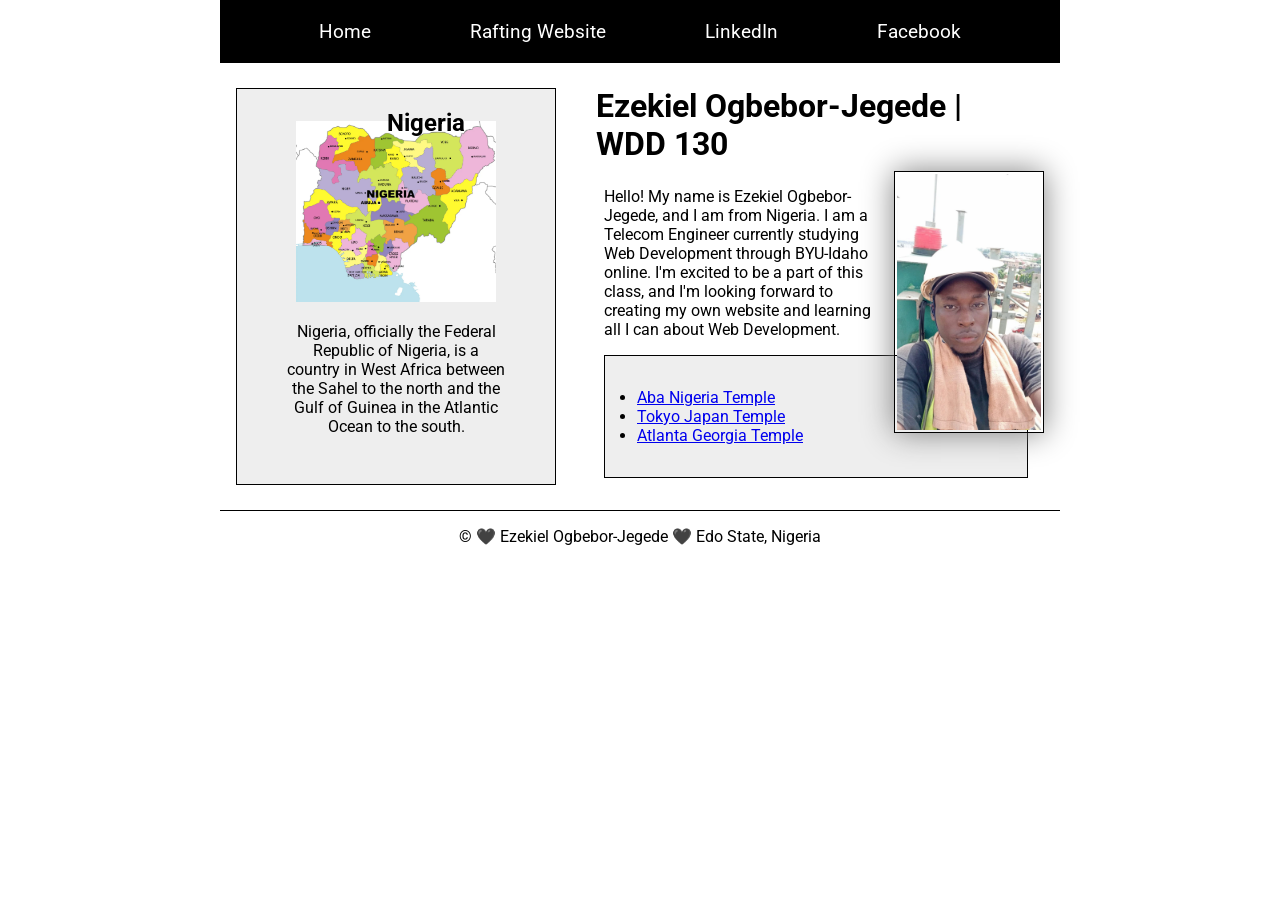
<file: index.html>
<!-- 27 July 2026 -->
<!DOCTYPE html>
<html lang="en-US">

<head>
    <meta charset="UTF-8">
    <meta name="viewport" content="width=device-width, initial-scale=1.0">
    <title>Ezekiel Ogbebor-Jegede | WDD 130</title>
    <meta name="description" content="Ezekiel Ogbebor-Jegede, WDD 130, My personal Website.">
    <meta name="author" content="Ezekiel Ogbebor-Jegede">
    <link rel="stylesheet" href="styles/styles.css">
    <link rel="preconnect" href="https://fonts.googleapis.com">
    <link rel="preconnect" href="https://fonts.gstatic.com" crossorigin>
    <link
      href="https://fonts.googleapis.com/css2?family=Roboto:ital,wght@0,100..900;1,100..900&display=swap"
      rel="stylesheet">
</head>

<body>
    <header>
        <nav>
            <a href="#">Home</a>
            <a href="wwr/">Rafting Website</a>
            <a href="https://linkedin.com">LinkedIn</a>
            <a href="https://facebook.com">Facebook</a>
        </nav>
    </header>
    <div class="grid">
        <main>
            <h1>Ezekiel Ogbebor-Jegede | WDD 130</h1>
            <img src="images/profile.webp" alt="Hello, my name is Ezekiel Ogbebor-Jegede"
              width="200" height="300">
            <p> Hello! My name is Ezekiel Ogbebor-Jegede, and I am from Nigeria. I am a Telecom
                Engineer
                currently studying Web Development through BYU-Idaho online. I'm excited to be a
                part of
                this class, and I'm looking forward to creating my own website and learning all I
                can
                about Web Development. </p>
            <ul class="box indent">
                <li><a href="https://www.churchofjesuschrist.org/temples/details/aba-nigeria-temple?lang=eng"
                      target="*_blank*">Aba Nigeria Temple</a></li>
                <li><a href="https://www.churchofjesuschrist.org/temples/details/tokyo-japan-temple?lang=eng"
                      target="*_blank*"> Tokyo Japan Temple</a></li>
                <li><a href="https://www.churchofjesuschrist.org/temples/details/atlanta-georgia-temple?lang=eng"
                      target="*_blank*"> Atlanta Georgia Temple</a></li>
            </ul>
        </main>
        <aside class="box">
            <h2>Nigeria </h2>
            <img src="images/map-of-nigeria.webp" alt="Map of Nigeria with every State.">
            <p>Nigeria, officially the Federal Republic of Nigeria, is a country in West Africa
                between
                the Sahel to the north and the Gulf of Guinea in the Atlantic Ocean to the south.
            </p>
        </aside>
    </div>
    <footer>
        <p>&copy; 🖤 Ezekiel Ogbebor-Jegede 🖤 Edo State, Nigeria </p>
    </footer>
</body>

</html>
</file>
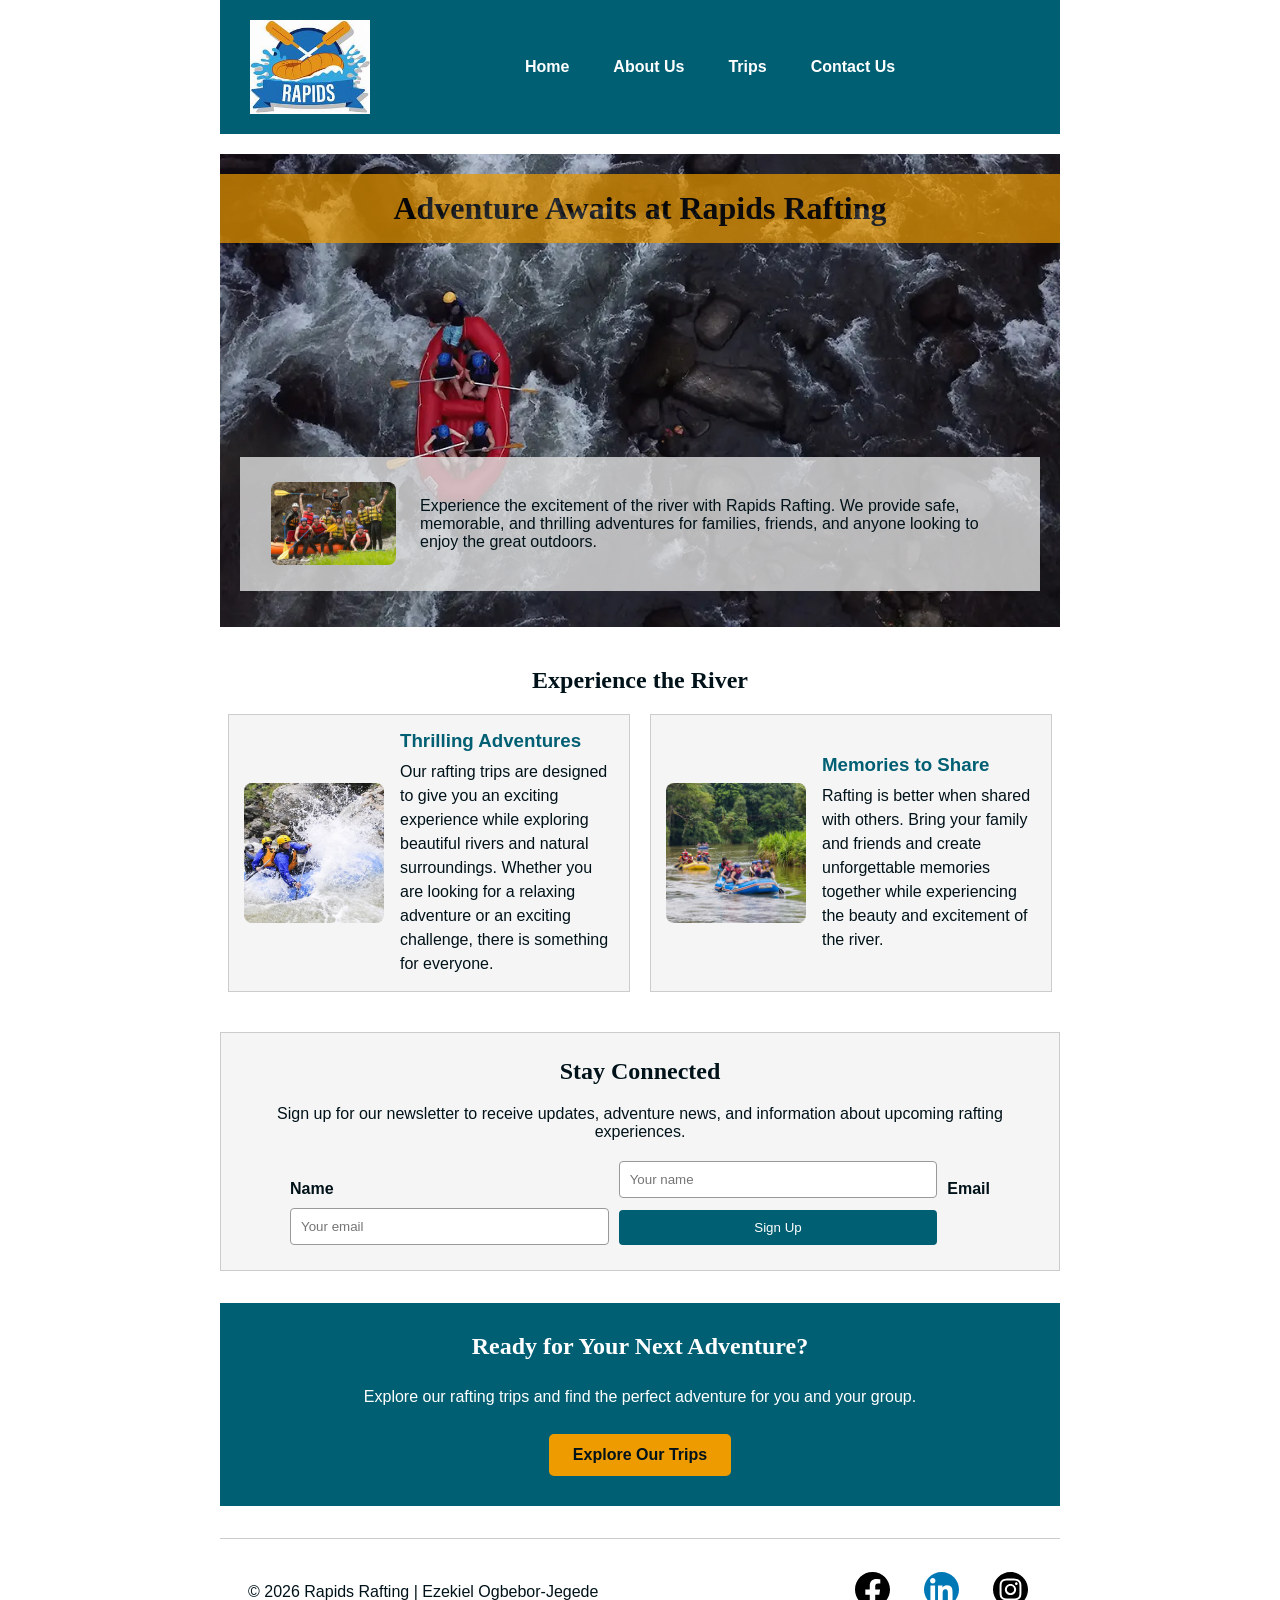
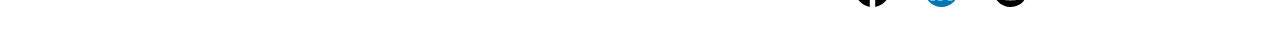
<file: wwr/index.html>
<!DOCTYPE html>
<html lang="en-US">

<head>
    <meta charset="UTF-8">
    <meta name="viewport" content="width=device-width, initial-scale=1.0">

    <title>Home | Rapids White Water Rafting</title>

    <meta name="description"
      content="Experience exciting and unforgettable white water rafting adventures with Rapids Rafting Company.">

    <meta name="author" content="Ezekiel Ogbebor-Jegede">

    <link rel="stylesheet" href="styles/rafting.css">
</head>

<body>

    <header>
        <img src="images/rapids.jpeg" alt="Rapids Rafting logo">

        <nav>
            <ul>
                <li><a href="index.html">Home</a></li>
                <li><a href="about.html">About Us</a></li>
                <li><a href="trips.html">Trips</a></li>
                <li><a href="contact.html">Contact Us</a></li>
            </ul>
        </nav>
    </header>

    <main>

        <!-- Hero Section -->
        <div class="hero">
            <img src="images/hero-rapids.webp" alt="White water rafting adventure">

            <h1>Adventure Awaits at Rapids Rafting</h1>

            <article>
                <img src="images/happy-clients.jpg"
                  alt="Happy clients enjoying white water rafting">

                <p>
                    Experience the excitement of the river with Rapids Rafting.
                    We provide safe, memorable, and thrilling adventures for
                    families, friends, and anyone looking to enjoy the great outdoors.
                </p>
            </article>
        </div>

        <!-- Welcome Section -->
        <section class="home-intro">
            <h2>Experience the River</h2>

            <div class="home-grid">

                <div class="home-card">
                    <img src="images/adventure1.jpg" alt="Rafting through exciting rapids">

                    <div>
                        <h3>Thrilling Adventures</h3>
                        <p>
                            Our rafting trips are designed to give you an exciting
                            experience while exploring beautiful rivers and natural
                            surroundings. Whether you are looking for a relaxing
                            adventure or an exciting challenge, there is something
                            for everyone.
                        </p>
                    </div>
                </div>

                <div class="home-card">
                    <img src="images/adventure2.jpg" alt="Group enjoying a rafting adventure">

                    <div>
                        <h3>Memories to Share</h3>
                        <p>
                            Rafting is better when shared with others. Bring your
                            family and friends and create unforgettable memories
                            together while experiencing the beauty and excitement
                            of the river.
                        </p>
                    </div>
                </div>

            </div>
        </section>

        <!-- Newsletter Section -->
        <section class="newsletter-section">
            <h2>Stay Connected</h2>

            <p>
                Sign up for our newsletter to receive updates, adventure news,
                and information about upcoming rafting experiences.
            </p>

            <form class="newsletter-form">

                <label for="name">Name</label>
                <input type="text" id="name" name="name" placeholder="Your name" required>

                <label for="email">Email</label>
                <input type="email" id="email" name="email" placeholder="Your email" required>

                <button type="submit">Sign Up</button>

            </form>
        </section>

        <!-- Call to Action -->
        <section class="home-cta">

            <h2>Ready for Your Next Adventure?</h2>

            <p>
                Explore our rafting trips and find the perfect adventure
                for you and your group.
            </p>

            <a class="cta-button" href="trips.html">Explore Our Trips</a>

        </section>

    </main>

    <footer>
        <p>&copy; 2026 Rapids Rafting | Ezekiel Ogbebor-Jegede</p>

        <nav class="socialmedia">
            <a href="https://facebook.com">
                <img src="images/facebook-bw.svg" alt="Facebook icon">
            </a>

            <a href="https://linkedin.com">
                <img src="images/linkedin.svg" alt="LinkedIn icon">
            </a>

            <a href="https://instagram.com">
                <img src="images/instagram-bw.svg" alt="Instagram icon">
            </a>
        </nav>
    </footer>

</body>

</html>
</file>
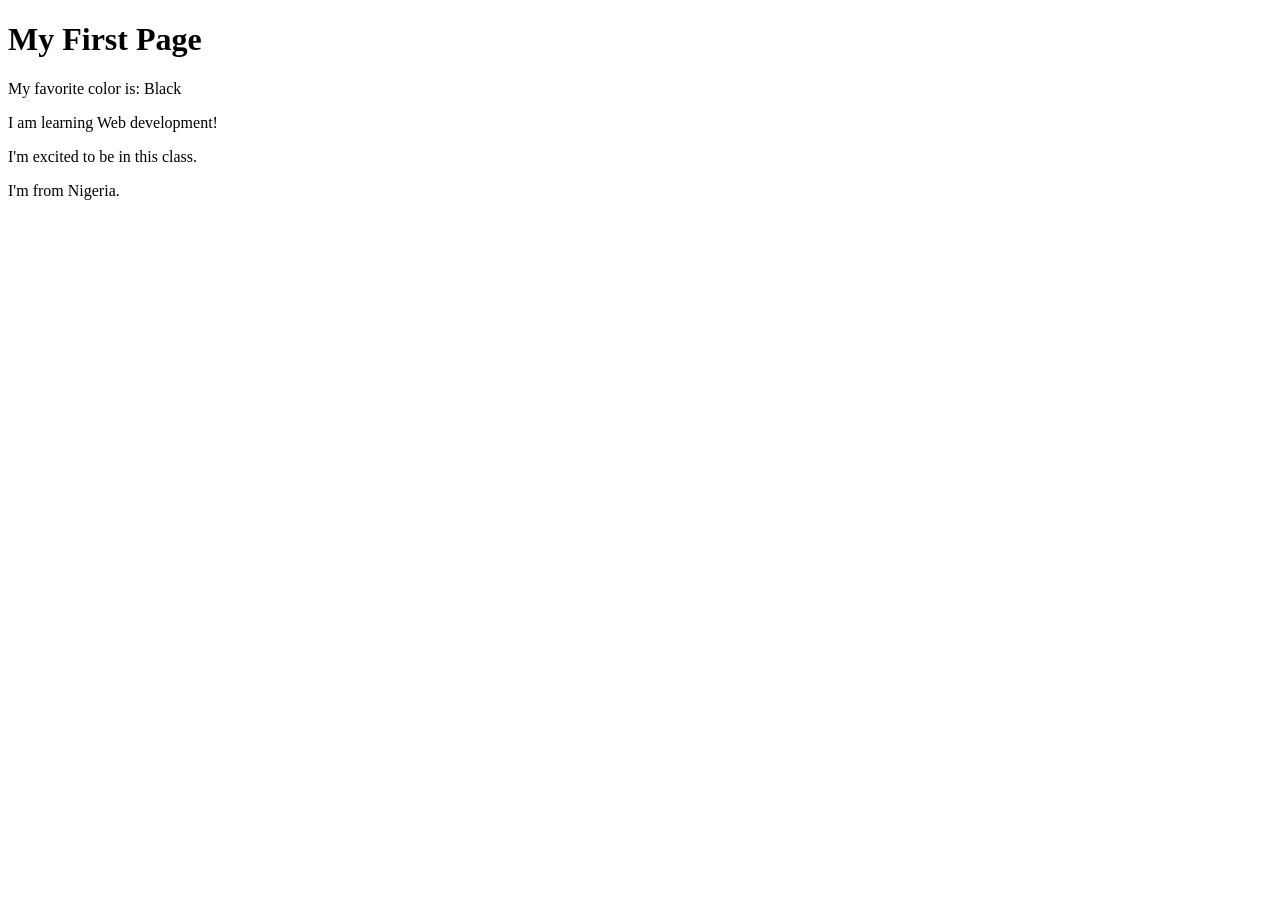
<file: week01/first-page.html>
<!DOCTYPE html>
<html lang="en">

<head>
    <meta charset="UTF-8">
    <meta name="viewport" content="width=device-width, initial-scale=1.0">
    <title>My First Page</title>
</head>

<body>
    <h1>My First Page</h1>
    <p>My favorite color is: Black </p>
    <p>I am learning Web development! </p>
    <p>I'm excited to be in this class. </p>
    <p>I'm from Nigeria.</p>
</body>

</html>
</file>
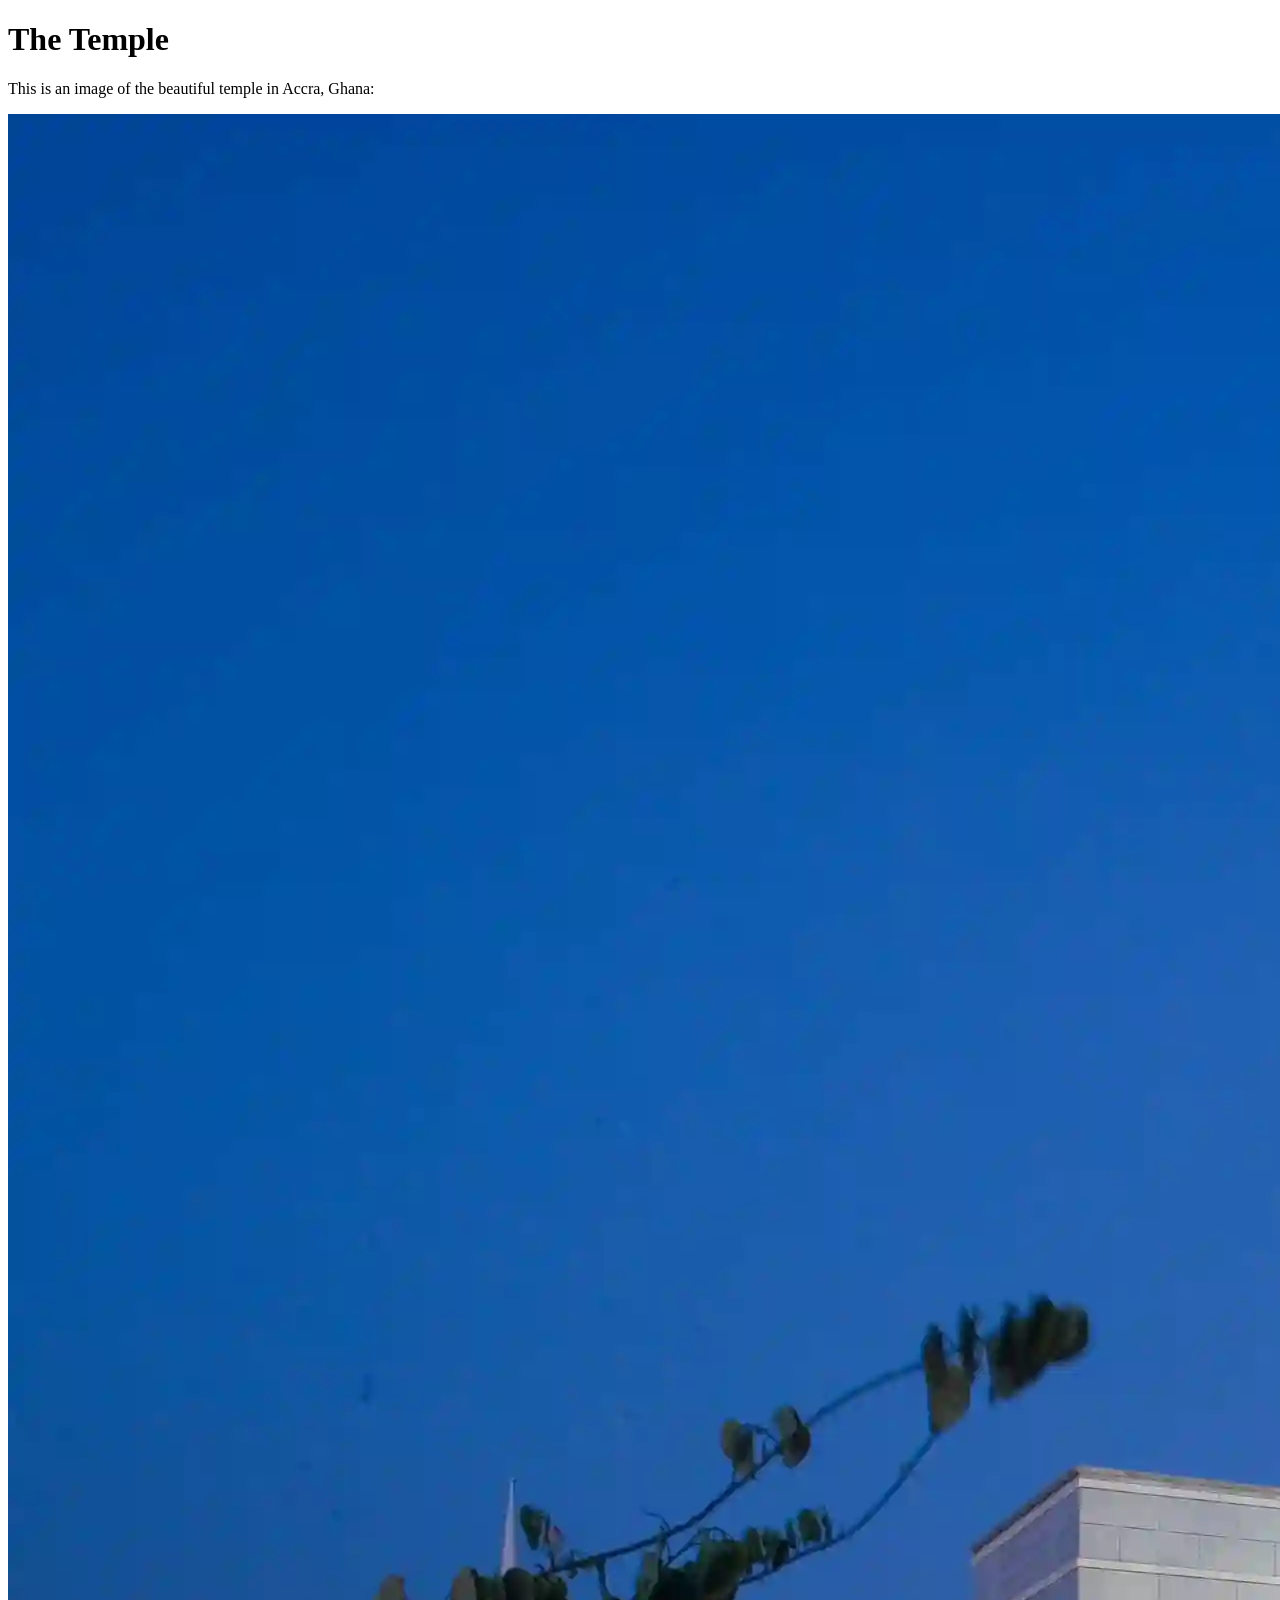
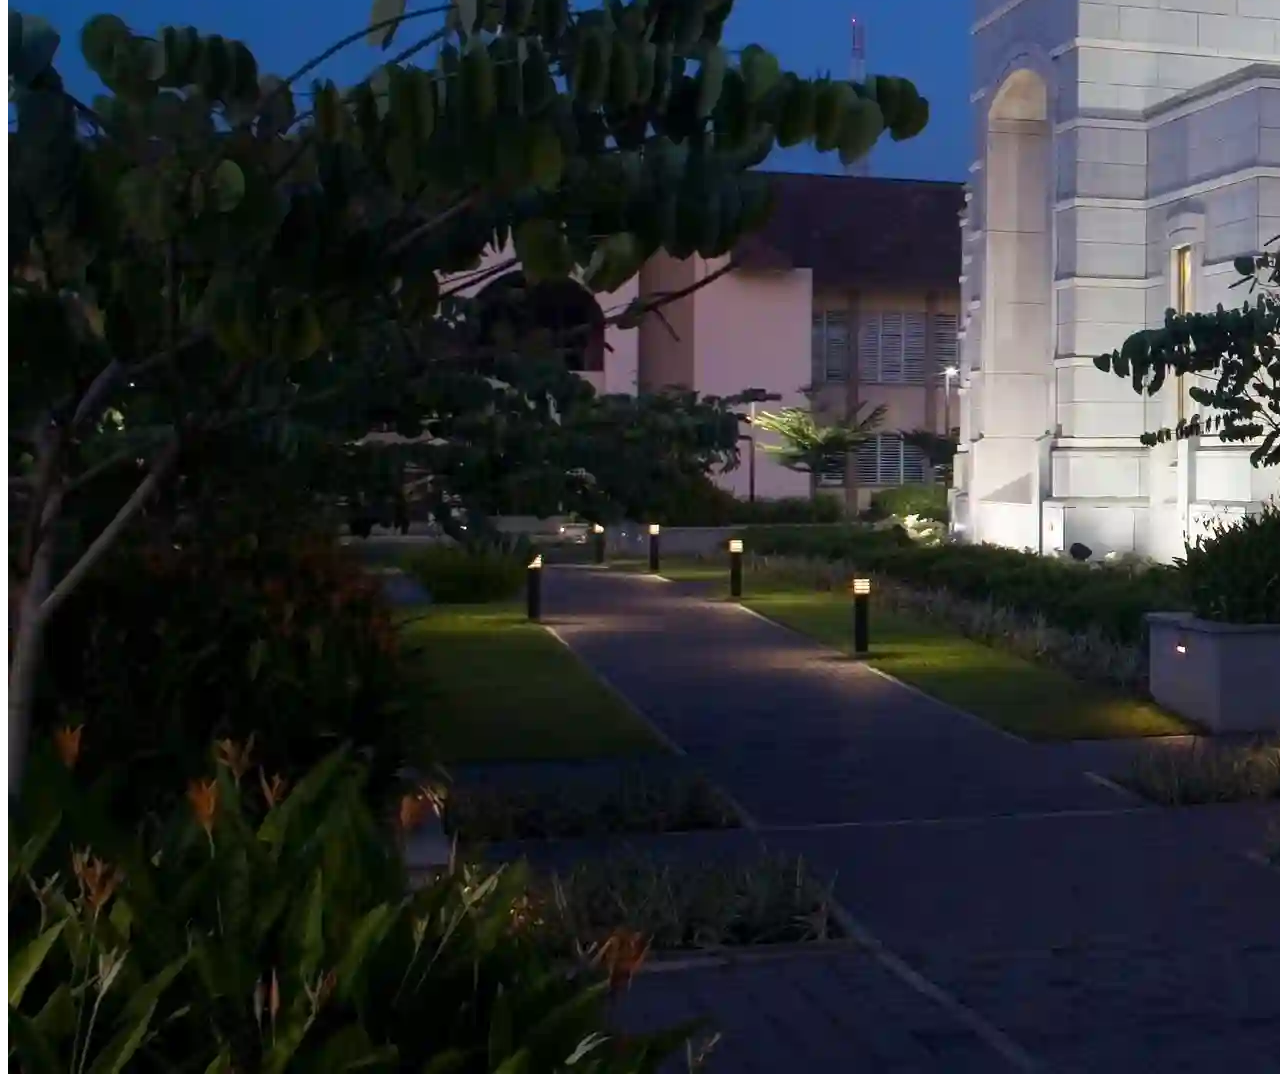
<file: week01/images.html>
<!DOCTYPE html>
<html lang="en">

<head>
    <meta charset="UTF-8">
    <meta name="viewport" content="width=device-width, initial-scale=1.0">
    <title>Temple Image</title>
</head>

<body>
    <h1>The Temple</h1>
    <p>This is an image of the beautiful temple in Accra, Ghana:</p>
    <img src="images/temple-small.webp" alt="The Accra Ghana Temple">

</body>

</html>
</file>
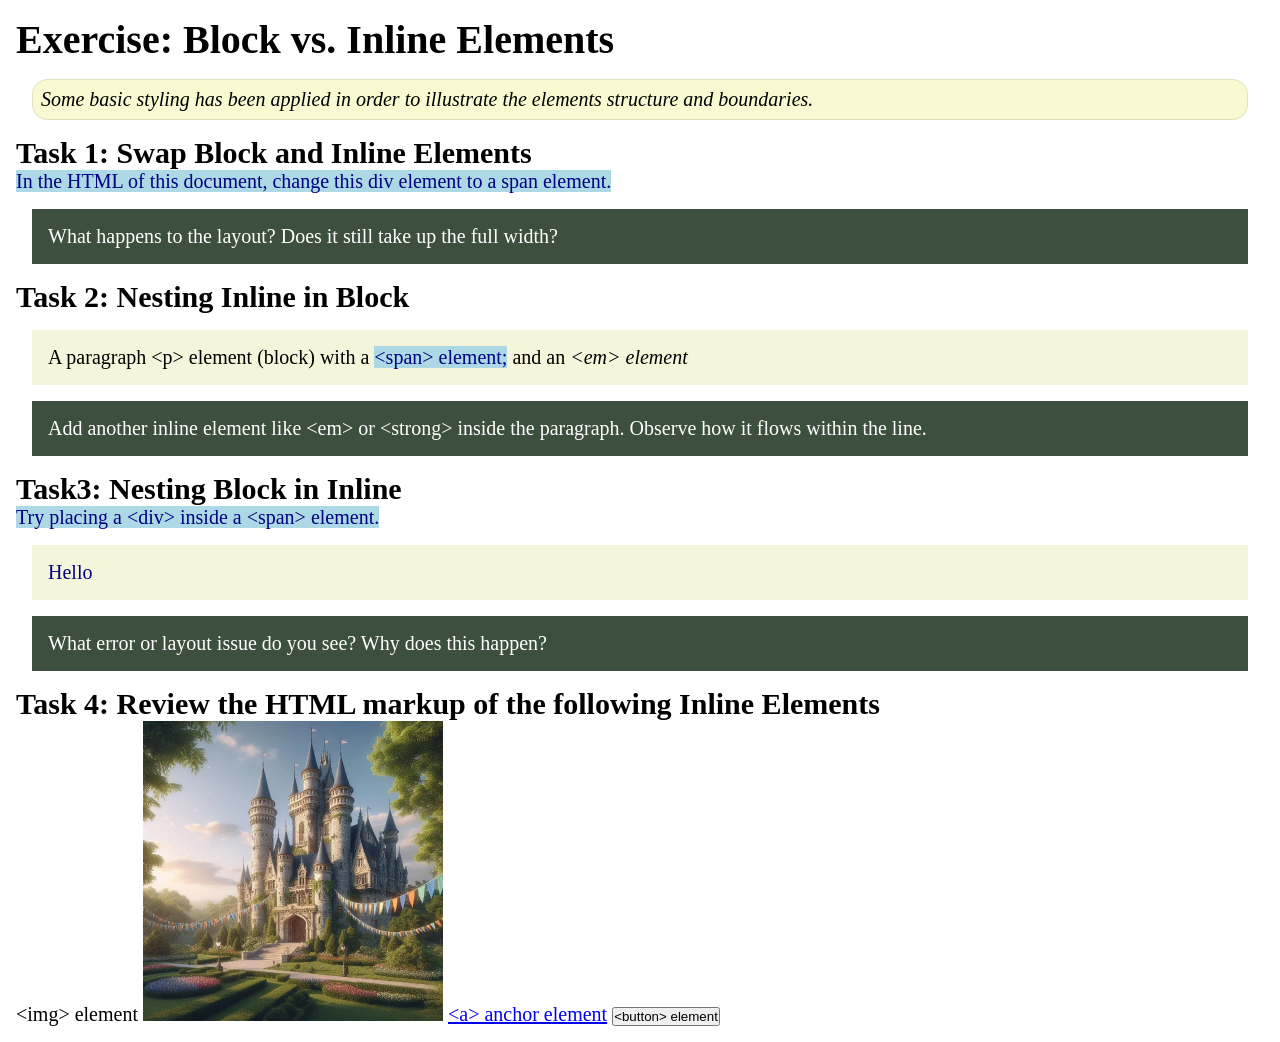
<file: week02/block-vs-inline.html>
<!DOCTYPE html>
<html lang="en">

<head>
    <meta charset="UTF-8">
    <meta name="viewport" content="width=device-width, initial-scale=1.0">
    <title>Exercise: Block vs. Inline Elements</title>
    <link rel="stylesheet" href="styles/block-vs-inline.css">
</head>

<body>
    <main>
        <h1>Exercise: Block vs. Inline Elements</h1>
        <p class="note">Some basic styling has been applied in order to illustrate the elements
            structure and
            boundaries.</p>

        <h2>Task 1: Swap Block and Inline Elements</h2>
        <span>In the HTML of this document, change this div element to a span element.</span>

        <p class="question">What happens to the layout? Does it still take up the full width?</p>

        <h2>Task 2: Nesting Inline in Block</h2>
        <p>A paragraph &lt;p&gt; element (block) with a <span>&lt;span&gt; element;</span> and an
            <em>&lt;em&gt; element</em>
        </p>
        <p class="question">Add another inline element like &lt;em&gt; or &lt;strong&gt; inside the
            paragraph. Observe
            how it flows within the line.</p>

        <h2>Task3: Nesting Block in Inline</h2>
        <span>Try placing a &lt;div&gt; inside a &lt;span&gt; element.<div> Hello </div></span>
        <p class="question">What error or layout issue do you see? Why does this happen?</p>


        <h2>Task 4: Review the HTML markup of the following Inline Elements</h2>
        &lt;img&gt; element
        <img src="images/castle.webp" alt="placeholder image (images are inline)" width="300"
          height="300">
        <a href="https://churchofjesuschrist.org">&lt;a&gt; anchor element</a>
        <button type="button">&lt;button&gt; element</button>
    </main>
</body>

</html>
</file>
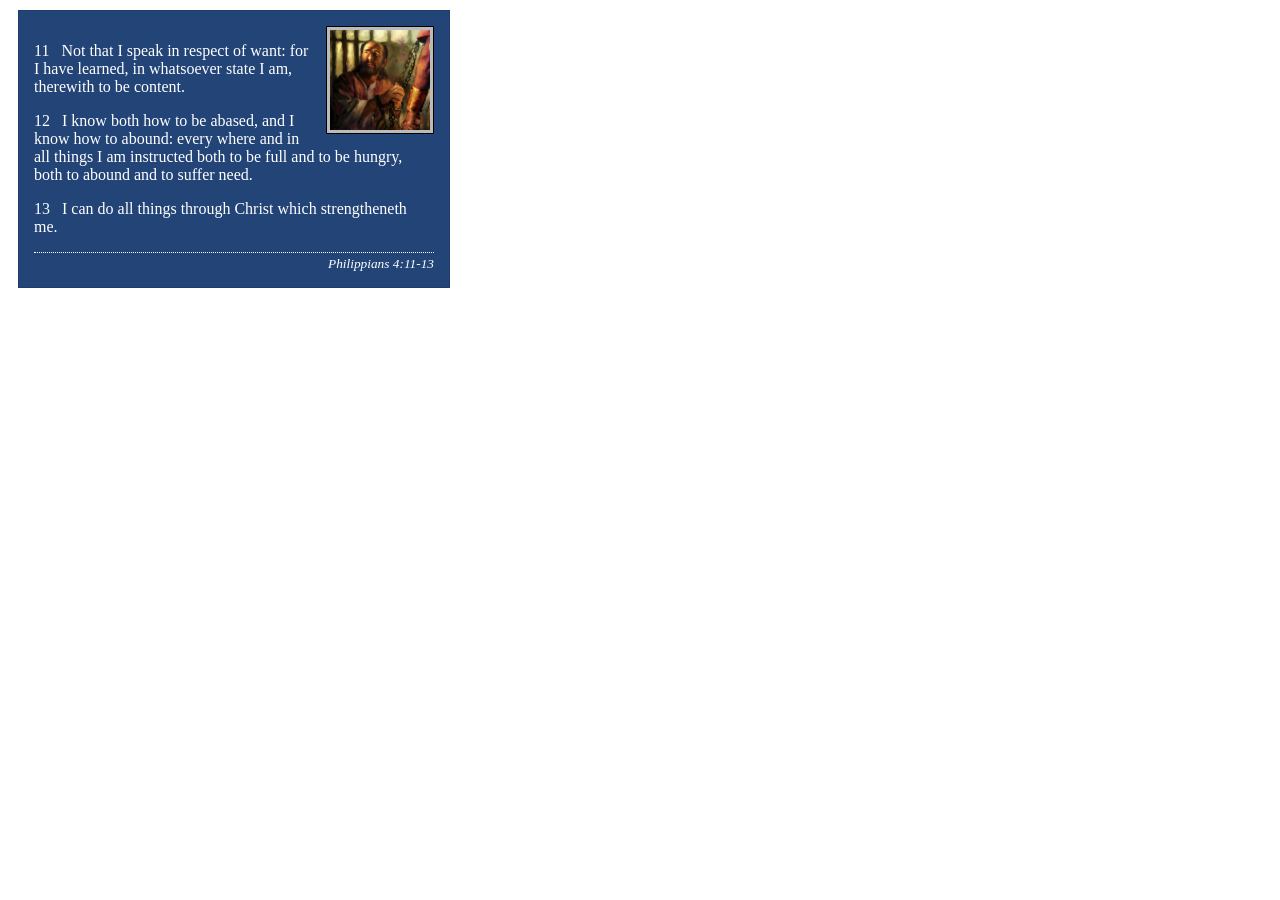
<file: week02/box-model-solution.html>
<!DOCTYPE html>
<html lang="en">
<head>
    <meta charset="UTF-8">
    <meta name="viewport" content="width=device-width, initial-scale=1.0">
    <title>Box Model Activity</title>
    <link rel="stylesheet" href="styles/box-model-solution.css">
</head>
<body>
    <main>
        <div class="callout">
            <img src="images/apostle-paul-imprisoned.webp" alt="Paul the Apostle - Imprisoned in Rome" width="200" height="200">
            <blockquote>
                <p>11 &nbsp; Not that I speak in respect of want: for I have learned, in whatsoever state I am, therewith to be content.</p>
                <p>12 &nbsp; I know both how to be abased, and I know how to abound: every where and in all things I am instructed both to be full and to be hungry, both to abound and to suffer need.</p>
                <p>13 &nbsp; I can do all things through Christ which strengtheneth me.</p>
            </blockquote>
            <cite>Philippians 4:11-13</cite>
        </div>
    </main>
</body>
</html>
</file>
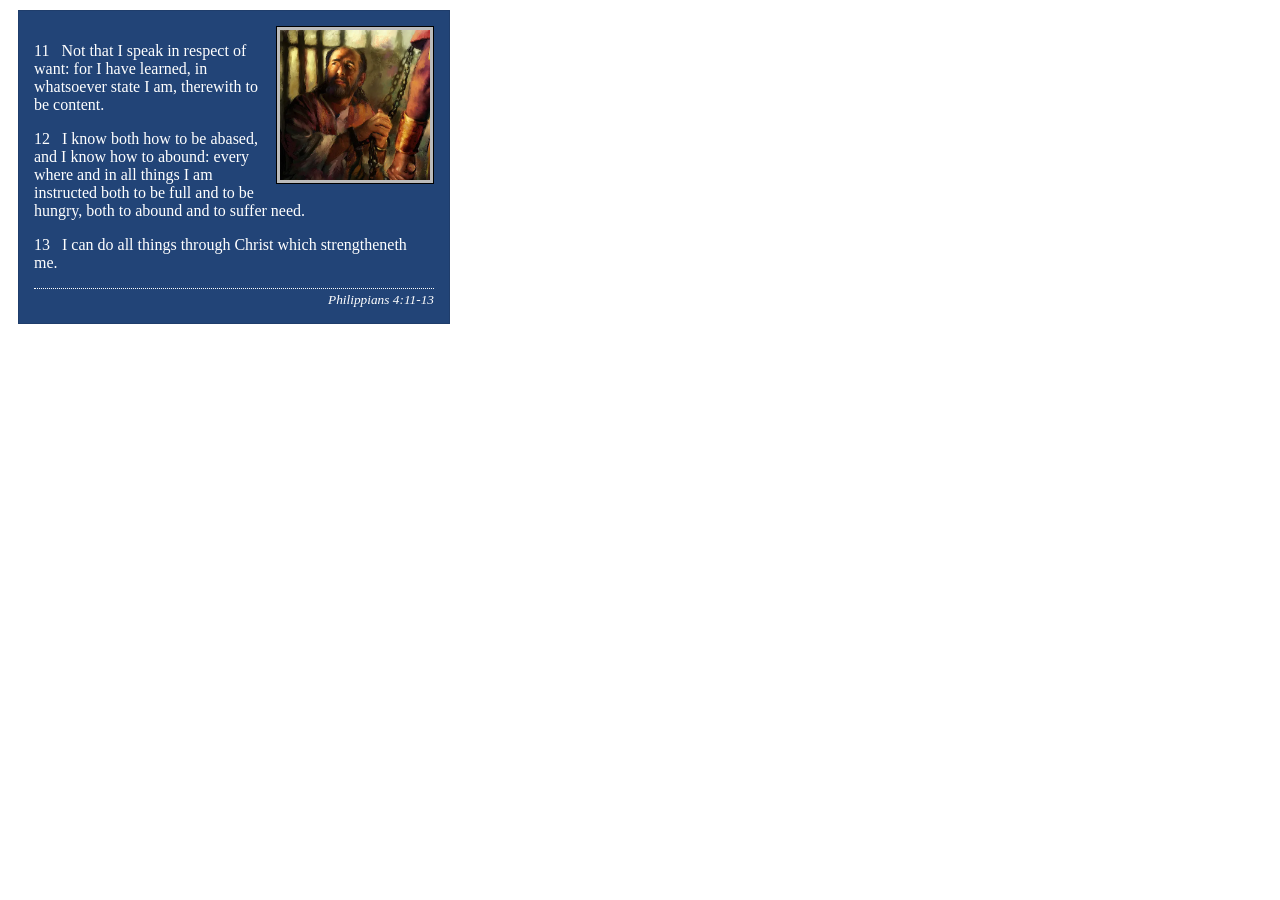
<file: week02/box-model.html>
<!DOCTYPE html>
<html lang="en">

<head>
    <meta charset="UTF-8">
    <meta name="viewport" content="width=device-width, initial-scale=1.0">
    <title>Box Model Activity</title>
    <link rel="stylesheet" href="styles/box-model.css">
</head>

<body>
    <main>
        <div class="callout">
            <img src="images/apostle-paul-imprisoned.webp"
              alt="Paul the Apostle - Imprisoned in Rome" width="200" height="200">
            <blockquote>
                <p>11 &nbsp; Not that I speak in respect of want: for I have learned, in whatsoever
                    state I am, therewith to be content.</p>
                <p>12 &nbsp; I know both how to be abased, and I know how to abound: every where and
                    in all things I am instructed both to be full and to be hungry, both to abound
                    and to suffer need.</p>
                <p>13 &nbsp; I can do all things through Christ which strengtheneth me.</p>
            </blockquote>
            <cite>Philippians 4:11-13</cite>
        </div>
    </main>
</body>

</html>
</file>
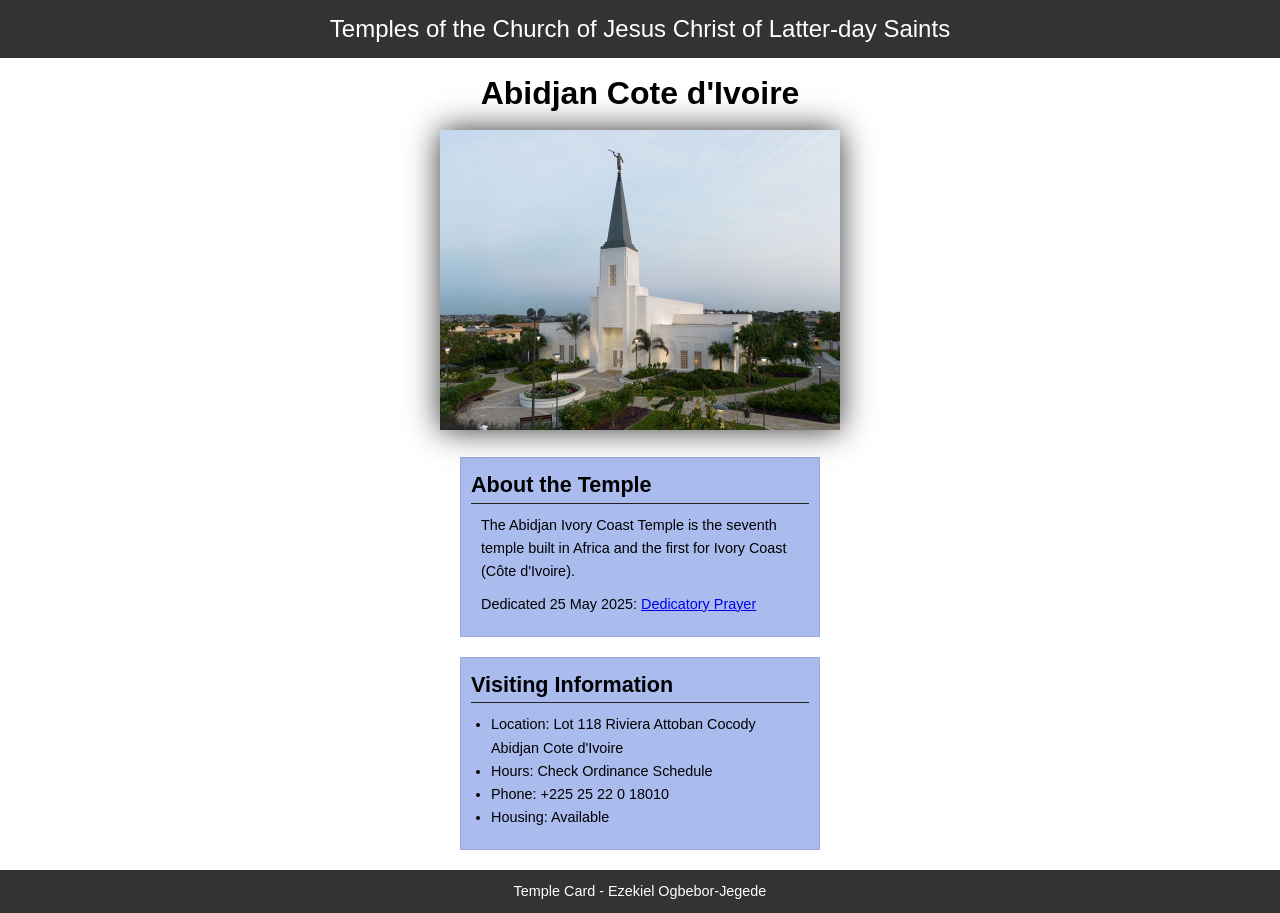
<file: week02/temple.html>
<!DOCTYPE html>
<html lang="en">

<head>
    <meta charset="UTF-8">
    <meta name="viewport" content="width=device-width, initial-scale=1.0">
    <title>Temple Card - Abidjan Cote d'Ivoire</title>
    <link rel="stylesheet" href="styles/temple.css">
</head>

<body>
    <header>
        <p>Temples of the Church of Jesus Christ of Latter-day Saints</p>
    </header>
    <main>
        <h1>Abidjan Cote d'Ivoire</h1>
        <picture>
            <img src="images/abidjan-ivory-coast.jpeg" alt="Abidjan Cote d'Ivoire Temple">
        </picture>
        <section>
            <h2>About the Temple</h2>
            <p>The Abidjan Ivory Coast Temple is the seventh temple built in Africa and the first
                for Ivory Coast (Côte
                d'Ivoire).</p>
            <p>Dedicated 25 May 2025: <a
                  href="https://www.churchofjesuschrist.org/temples/dedicatory-prayer/abidjan-ivory-coast-temple/2025-05-25?lang=eng"
                  target="_blank" rel="noopener noreferrer">Dedicatory Prayer</a></p>
        </section>
        <section>
            <h2>Visiting Information</h2>
            <ul>
                <li>Location: Lot 118 Riviera Attoban Cocody Abidjan Cote d'Ivoire</li>
                <li>Hours: Check Ordinance Schedule</li>
                <li>Phone: +225 25 22 0 18010</li>
                <li>Housing: Available</li>
            </ul>
        </section>
    </main>
    <footer>
        <p>Temple Card - Ezekiel Ogbebor-Jegede</p>
    </footer>
</body>

</html>
</file>
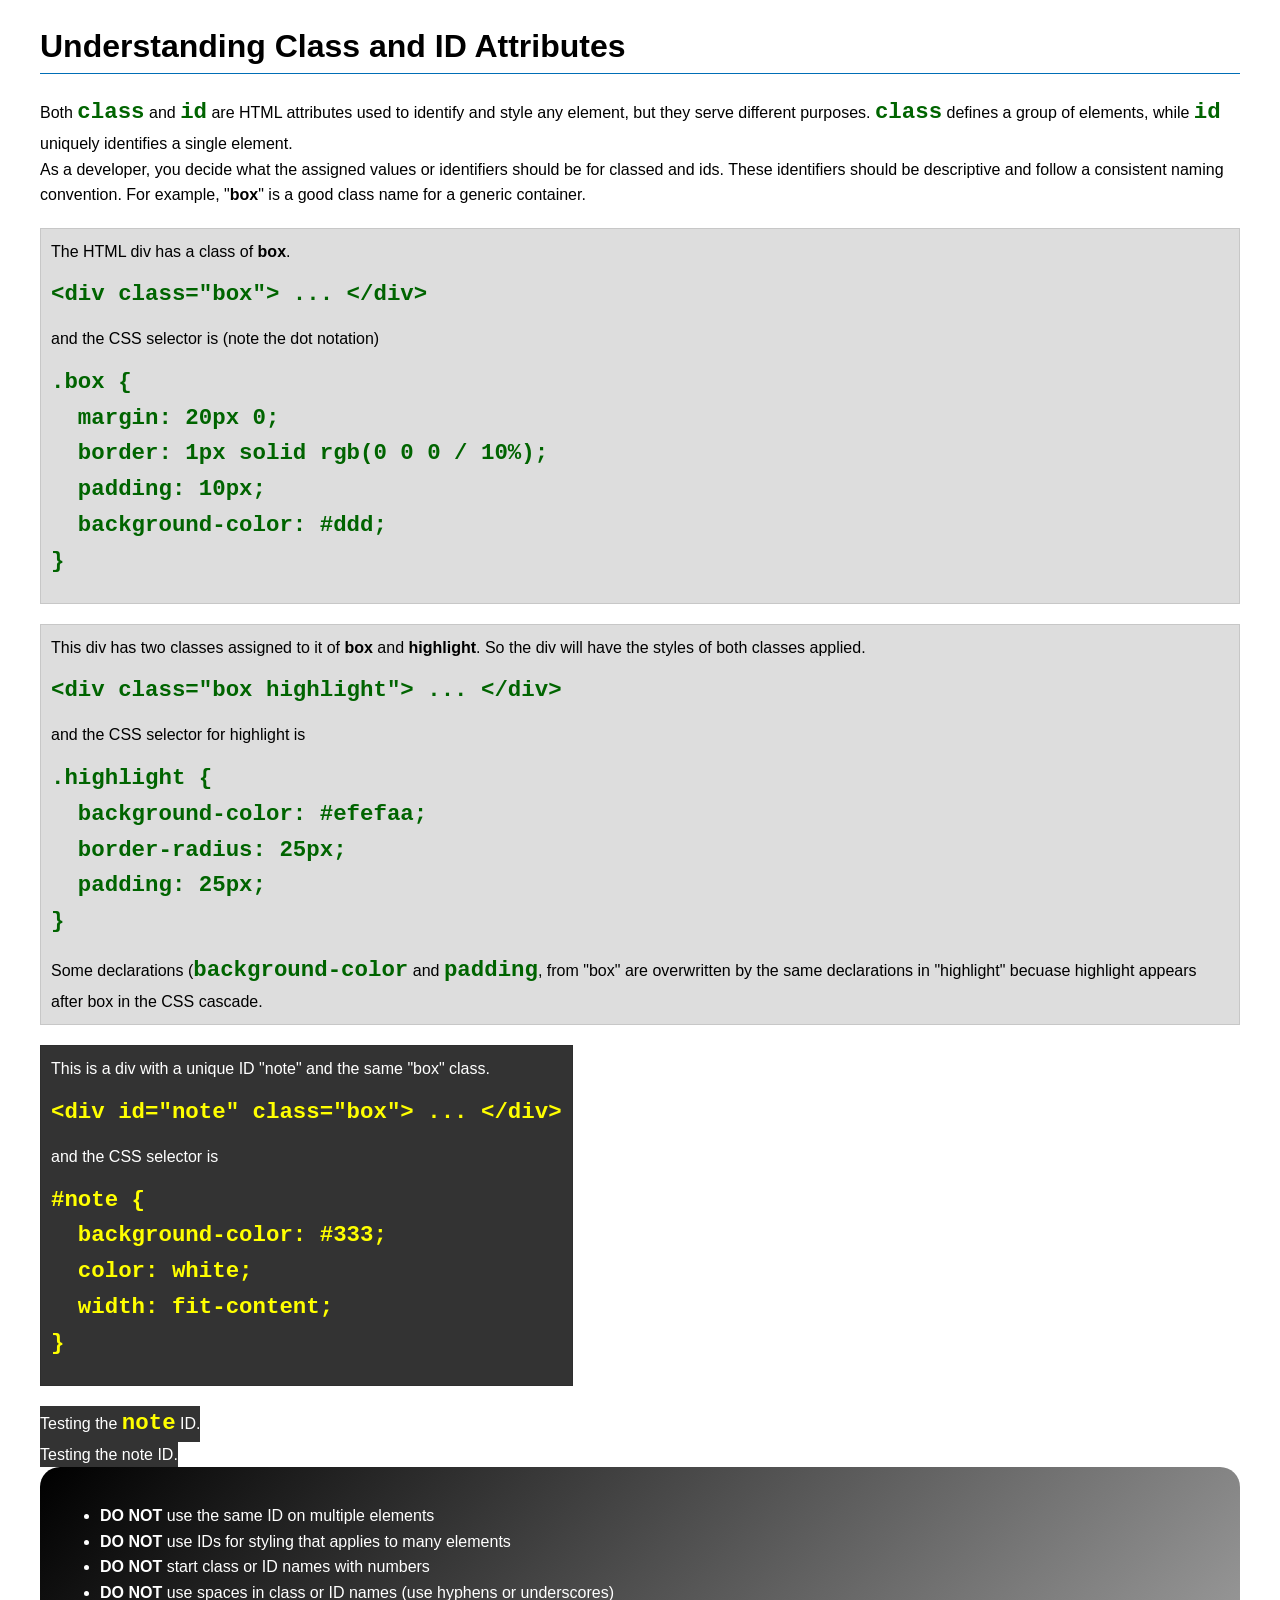
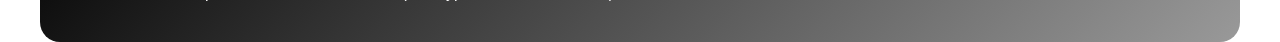
<file: week03/class-and-id.html>
<!DOCTYPE html>
<html lang="en">

<head>
    <meta charset="UTF-8">
    <meta name="viewport" content="width=device-width, initial-scale=1.0">
    <title>Class vs ID Attributes</title>
    <link rel="stylesheet" href="styles/class-and-id.css">
</head>

<body>
    <h1>Understanding Class and ID Attributes</h1>
    <p>Both <code>class</code> and <code>id</code> are HTML attributes used to identify and style
        any element, but they
        serve different purposes. <code>class</code> defines a group of elements, while
        <code>id</code> uniquely
        identifies a single element.
    </p>
    <p>As a developer, you decide what the assigned values or identifiers should be for classed and
        ids. These
        identifiers should be
        descriptive and follow a consistent naming convention. For example, "<strong>box</strong>"
        is a good class name
        for a generic container.</p>
    <div class="box">
        <p>The HTML div has a class of <strong>box</strong>.</p>
        <pre><code class="html">&lt;div class="box"&gt; ... &lt;/div&gt;</code></pre>
        and the CSS selector is (note the dot notation)
        <pre><code class="css">.box {
  margin: 20px 0;
  border: 1px solid rgb(0 0 0 / 10%);
  padding: 10px;
  background-color: #ddd; 
}</code></pre>
    </div>

    <div class="box">
        <p>This div has two classes assigned to it of <strong>box</strong> and
            <strong>highlight</strong>. So the div
            will have the styles of both classes applied.
        </p>
        <pre><code class="html">&lt;div class="box highlight"&gt; ... &lt;/div&gt;</code></pre>
        and the CSS selector for highlight is
        <pre><code class="css">.highlight {
  background-color: #efefaa;
  border-radius: 25px;
  padding: 25px;
}</code></pre>
        <p>Some declarations (<code>background-color</code> and <code>padding</code>, from "box" are
            overwritten by the same declarations in "highlight" becuase highlight appears after box
            in the CSS cascade.</p>
    </div>

    <div id="note" class="box">
        <p>This is a div with a unique ID "note" and the same "box" class.</p>
        <pre><code class="html">&lt;div id="note" class="box"&gt; ... &lt;/div&gt;</code></pre>
        and the CSS selector is
        <pre><code class="css">#note {
  background-color: #333;
  color: white;
  width: fit-content;
}</code></pre>
    </div>

    <div id="note">
        <p>Testing the <code>note</code> ID.</p>
    </div>

    <div id="note">
        <p>Testing the note ID.</p>
    </div>

    <section id="best-practice">
        <ul>
            <li><strong>DO NOT</strong> use the same ID on multiple elements</li>
            <li><strong>DO NOT</strong> use IDs for styling that applies to many elements</li>
            <li><strong>DO NOT</strong> start class or ID names with numbers</li>
            <li><strong>DO NOT</strong> use spaces in class or ID names (use hyphens or underscores)
            </li>
        </ul>
    </section>


</body>

</html>
</file>
<file: styles/styles.css>
:root {
    --border: 1px solid black;
}

* {
    margin: 0;
    padding: 0;
    box-sizing: border-box;
}

body {
    font-size: 16px;
    font-family: Roboto, Arial, sans-serif;
}

nav {
    background-color: black;
    padding: 10px;
    display: flex;
    justify-content: space-evenly;
    align-items: center;
}

nav a {
    color: white;
    display: block;
    padding: 10px;
    text-decoration: none;
    font-size: 1.2rem;
    font-size: 700;
    color: #fff;
}

main {
    max-width: 640px;
}

h1 {
    color: black;
    padding: .5rem;
    border-bottom: black;
}

main img {
    width: 150px;
    height: auto;
    border: var(--border);
    padding: 2px;
    box-shadow: 0 0 30px gray;
    float: right;
    margin: 0 0 1rem 1rem;
}

p {
    margin: 1rem;
    padding: 0;
}

aside {
    width: 20rem;
    margin: 1rem;
    border: var(--border);
    padding: 1rem;
    background-color: #eee;
    color: #333;
    text-align: center;
    position: relative;
}

aside img {
    width: 200px;
    height: auto;
}

aside h2 {
    position: absolute;
    top: 20px;
    left: 150px;
}

footer {
    margin-top: 1em;
    border-top: var(--border);
    text-align: center;
}

/* Class Selector */
.box {
    margin: 1rem;
    border: var(--border);
    padding: 2rem;
    background-color: #eee;
    color: #000;

}

.indent {
    padding-left: 2rem;
}

header,
.grid,
footer {
    max-width: 840px;
    margin: 0 auto;
}

.grid {
    display: grid;
    align-items: center;
}

main {
    grid-column: 2/3;
    margin: 1rem;
}

aside {
    width: 20rem;
    position: relative;
    grid-column: 1/2;
    grid-row: 1/2;
}
</file>
<file: wwr/styles/rafting.css>
:root {
    --primary-color: #005f73;
    /* Dark Teal */
    --secondary-color: #0a9396;
    /* Teal */
    --accent1-color: #001219;
    /* Very Dark Blue/Black */
    --accent2-color: #ee9b00;
    /* Golden Orange */

    --heading-font: "Times New Roman", " Georgia", " serif";
    --body-font: Arial, Helvetica, sans-serif;
}

* {
    margin: 0;
    padding: 0;
    box-sizing: border-box;
}

body {
    font-family: var(--body-font);
    color: var(--accent1-color);
}

header,
main,
footer {
    width: 840px;
    margin: 0 auto;
}

header {
    display: grid;
    grid-template-columns: 140px 1fr;
    align-items: center;
    padding: 20px;
    background-color: var(--primary-color);
}

header img {
    width: 120px;
    margin-left: 10px;
}

nav {
    display: flex;
    justify-content: center;
    align-items: center;
}

nav a {
    text-decoration: none;
    color: white;
    font-weight: bold;
    padding: 8px 12px;
}

nav a:hover {
    background-color: var(--secondary-color);
    color: white;
    border-radius: 6px;
}

nav ul {
    list-style: none;
    display: flex;
    justify-content: center;
    align-items: center;
    gap: 20px;
    margin: 0;
    padding: 0;
}

nav li {
    margin: 0;
    padding: 0;
}

h1,
h2 {
    font-family: var(--heading-font);
    color: var(--secondary-color);
}

p,
section,
article {
    margin: 16px 0;
    padding: 8px;
}

.socialmedia a {
    text-decoration: none;
}

.hero {
    position: relative;
    margin: 20px 0;
}

.hero img {
    display: block;
    width: 100%;
    height: auto;
}

.hero h1 {
    position: absolute;
    top: 20px;
    width: 100%;
    padding: 16px;
    text-align: center;
    opacity: 0.7;
    background-color: var(--accent2-color);
    color: black;
    font-size: 2rem;
}

.hero article {
    position: absolute;
    bottom: 20px;
    left: 20px;
    right: 20px;
    background-color: rgba(225, 225, 225, .8);
    padding: 16px;
    display: flex;
    align-items: center;
    gap: 16px;
}

.hero article img {
    float: right;
    width: 125px;
    margin-left: 15px;
    border-radius: 8px;
}

section {
    margin: 32px 0;
}

h2 {
    text-align: center;
    color: var(--accent1-color);
    margin-bottom: 20px;
}

.history-content {
    display: grid;
    grid-template-columns: 1fr 220px 1fr;
    gap: 20px;
    align-items: center;
}

.history-content img {
    width: 100%;
    border-radius: 8px;
}

.adventure-gallery {
    display: flex;
    justify-content: space-between;
    gap: 10px;
}

.adventure-gallery figure {
    flex: 1;
    text-align: center;
}

.adventure-gallery img {
    width: 100%;
    height: 120px;
    object-fit: cover;
    border-radius: 8px;
}

.adventure-gallery figcaption {
    margin-top: 8px;
    font-size: 0.9rem;
    font-weight: bold;
    color: var(--accent1-color);
}

footer {
    display: flex;
    justify-content: space-between;
    align-items: center;
    padding: 20px;
    border-top: 1px solid #ccc;
    margin-top: 30px;
}

.socialmedia img {
    width: 35px;
    margin-left: 10px;
}

.company-info {
    text-align: center;
    margin: 2rem 0;
}

.company-info h1 {
    color: var(--accent1-color);
    margin-bottom: 1rem;
}

.company-info p {
    margin: 0.25rem 0;
    font-weight: 600;
}

.contact-layout {
    display: grid;
    grid-template-columns: 1fr 1fr;
    gap: 2rem;
    align-items: start;
    margin: 2rem 0;
}

.map-box iframe {
    width: 100%;
    height: 330px;
    border: 1px solid #ccc;
    border-radius: 4px;
}

.contact-form {
    display: grid;
    gap: 0.9rem;
}

.contact-form input[type="text"],
.contact-form input[type="email"],
.contact-form textarea {
    width: 100%;
    padding: 0.75rem;
    border: 1px solid #999;
    border-radius: 4px;
}

.message-purpose {
    display: grid;
    gap: 0.5rem;
}

.message-purpose label,
.newsletter {
    display: flex;
    align-items: center;
    gap: 0.5rem;
}

.contact-form button {
    padding: 0.85rem;
    background-color: var(--primary-color);
    color: white;
    border: none;
    border-radius: 4px;
    cursor: pointer;
}

.contact-form button:hover {
    background-color: var(--secondary-color);
}

.employees {
    border: 1px solid #999;
    padding: 1.5rem;
    margin: 2rem 0;
}

.employees h2 {
    text-align: center;
    margin-bottom: 1.5rem;
}

.employee-gallery {
    display: flex;
    justify-content: space-around;
    gap: 1rem;
}

.employee-gallery figure {
    text-align: center;
}

.employee-gallery img {
    width: 140px;
    height: 140px;
    object-fit: cover;
    border-radius: 4px;
}

.home-intro {
    margin: 32px 0;
}

.home-intro h2 {
    text-align: center;
    margin-bottom: 20px;
}

.home-grid {
    display: grid;
    grid-template-columns: 1fr 1fr;
    gap: 20px;
}

.home-card {
    display: grid;
    grid-template-columns: 140px 1fr;
    gap: 16px;
    align-items: center;
    border: 1px solid #ccc;
    padding: 15px;
    background-color: #f5f5f5;
}

.home-card img {
    width: 140px;
    height: 140px;
    object-fit: cover;
    border-radius: 8px;
}

.home-card h3 {
    color: var(--primary-color);
    margin-bottom: 8px;
}

.home-card p {
    margin: 0;
    padding: 0;
    line-height: 1.5;
}

.newsletter-section {
    text-align: center;
    background-color: #f5f5f5;
    border: 1px solid #ccc;
    padding: 25px;
    margin: 32px 0;
}

.newsletter-section p {
    margin: 10px auto 20px;
    padding: 0;
}

.newsletter-form {
    display: grid;
    grid-template-columns: 1fr 1fr auto;
    gap: 10px;
    align-items: end;
    max-width: 700px;
    margin: 0 auto;
}

.newsletter-form label {
    text-align: left;
    font-weight: bold;
}

.newsletter-form input {
    padding: 10px;
    border: 1px solid #999;
    border-radius: 4px;
}

.newsletter-form button {
    padding: 10px 18px;
    background-color: var(--primary-color);
    color: white;
    border: none;
    border-radius: 4px;
    cursor: pointer;
}

.newsletter-form button:hover {
    background-color: var(--secondary-color);
}

.home-cta {
    text-align: center;
    padding: 30px;
    background-color: var(--primary-color);
    color: white;
    margin: 32px 0;
}

.home-cta h2 {
    color: white;
}

.home-cta p {
    margin: 10px 0 20px;
}

.cta-button {
    display: inline-block;
    padding: 12px 24px;
    background-color: var(--accent2-color);
    color: var(--accent1-color);
    text-decoration: none;
    font-weight: bold;
    border-radius: 5px;
}

.cta-button:hover {
    background-color: var(--secondary-color);
    color: white;
}

.trips-intro {
    text-align: center;
    margin: 32px 0;
}

.trips-intro h1 {
    color: var(--accent1-color);
    margin-bottom: 15px;
}

.trips-intro p {
    max-width: 700px;
    margin: 0 auto;
}

.trips-cta {
    text-align: center;
    padding: 25px;
    background-color: #f5f5f5;
    border: 1px solid #ccc;
    margin: 32px 0;
}

.trips-cta h2 {
    margin-bottom: 10px;
}

.trips-cta p {
    margin-bottom: 20px;
}

.trip-options {
    margin: 32px 0;
}

.trip-grid {
    display: grid;
    grid-template-columns: repeat(3, 1fr);
    gap: 20px;
}

.trip-card {
    border: 1px solid #ccc;
    background-color: #f5f5f5;
    overflow: hidden;
    margin: 0;
    padding: 0;
}

.trip-card img {
    width: 100%;
    height: 180px;
    object-fit: cover;
    display: block;
}

.trip-card-content {
    padding: 15px;
}

.trip-card-content h3 {
    color: var(--primary-color);
    margin-bottom: 10px;
}

.trip-card-content p {
    margin: 8px 0;
    padding: 0;
    line-height: 1.5;
}

.trip-table-section {
    margin: 40px 0;
}

.trip-table-section table {
    width: 100%;
    border-collapse: collapse;
    margin-top: 20px;
}

.trip-table-section th,
.trip-table-section td {
    border: 1px solid #999;
    padding: 12px;
    text-align: left;
}

.trip-table-section th {
    background-color: var(--primary-color);
    color: white;
}

.trip-table-section tr:nth-child(even) {
    background-color: #f5f5f5;
}

.trip-table-section tr:hover {
    background-color: #e6e6e6;
}
</file>
<file: week02/styles/block-vs-inline.css>
* {
    margin: 0;
    padding: 0;
}

body {
    font-size: 20px;
    margin: 1rem;
}

p,
div {
    background-color: beige;
    margin: 1rem;
    padding: 1rem;
}

span {
    color: navy;
    background-color: lightblue;
}

code {
    margin: 0;
    padding: 0;
    color: green;
    font-size: 1.2rem;
}

.note {
    font-style: italic;
    background-color: lightgoldenrodyellow;
    border-radius: 1rem;
    border: 1px solid rgb(0 0 0 / 10%);
    margin: 1rem;
    padding: .5rem;
}

.question {
    background-color: #3d503d;
    color: #fff;
}
</file>
<file: week02/styles/box-model-solution.css>
.callout {
    max-width: 400px;
    margin: 10px;
    border: 1px solid rgba(0, 0, 0, .1);
    padding: 15px;
    background-color: #247;
    color: #fff;
}

.callout img {
    float: right;
    margin: 0 0 10px 15px;
    border: 1px solid #000;
    padding: 3px;
    background-color: #bbb;
    width: 100px;
    height: auto;

}

blockquote {
    margin: 0;
}

cite {
    display: block;
    border-top: 1px dotted #fff;
    padding-top: 3px;
    text-align: right;
    font-size: smaller;
}
</file>
<file: week02/styles/box-model.css>
.callout {
    max-width: 400px;
    margin: 10px;
    border: 1px solid rgb(0 0 0 / 0.1);
    padding: 15px;
    background-color: #247;
    color: #fff;
}

.callout img {
    float: right;
    margin: 0 0 10px 15px;
    border: 1px solid #000;
    padding: 3px;
    background-color: #bbb;
    width: 150px;
    height: auto;
}

blockquote {
    margin: 0;
}

cite {
    display: block;
    border-top: 1px dotted #ffff;
    padding-top: 3px;
    text-align: right;
    font-size: smaller;
}
</file>
<file: week02/styles/temple.css>
* {
    margin: 0;
    padding: 0;
}

body {
    font-family: Arial, sans-serif;
    line-height: 1.6;
}

header {
    background-color: #333;
    color: #fff;
    padding: 10px;
    text-align: center;
    font-size: 1.5rem;
}

main {
    width: 400px;
    margin: 0 auto;
}

h1 {
    margin: 10px;
    text-align: center;
}

h2 {
    border-bottom: 1px solid #222;
}

img {
    width: 100%;
    height: auto;
    box-shadow: 0 0 30px #333;
}

section {
    margin: 20px;
    border: 1px solid rgb(0 0 0 / 10%);
    padding: 10px;
    background-color: #abe;
    font-size: 0.9rem;
}

section p {
    margin: 10px;
}

ul {
    margin: 10px 20px;
}

footer {
    background-color: #333;
    color: #fff;
    padding: 10px;
    text-align: center;
    font-size: 0.9rem;
}
</file>
<file: week03/styles/class-and-id.css>
body {
    font-family: Arial, sans-serif;
    line-height: 1.6;
    margin: 0;
    padding: 0 40px;
}

h1 {
    border-bottom: 1px solid rgb(0 110 182);
    padding-bottom: 0;
}



p {
    margin: 0;
}

code {
    color: darkgreen;
    font-weight: 700;
    font-size: 1.4rem;
}

/* Class examples - can be reused */

.box {
    margin: 20px 0;
    border: 1px solid rgb(0 0 0 / 10%);
    padding: 10px;
    background-color: #ddd; /* this is shorthand for #dddddd */
}

.highlight {
    background-color: #efefaa;
    border-radius: 25px;
    padding: 25px;
}

/* ID examples - should be unique */

#note {
    background-color: #333;
    color: white;
    width: fit-content;
}

#note code {
    color: yellow;
}

#best-practice {
    background: linear-gradient(135deg, #000 0%, #999 100%);
    color: white;
    border-radius: 20px;
    padding: 20px
}
</file>
